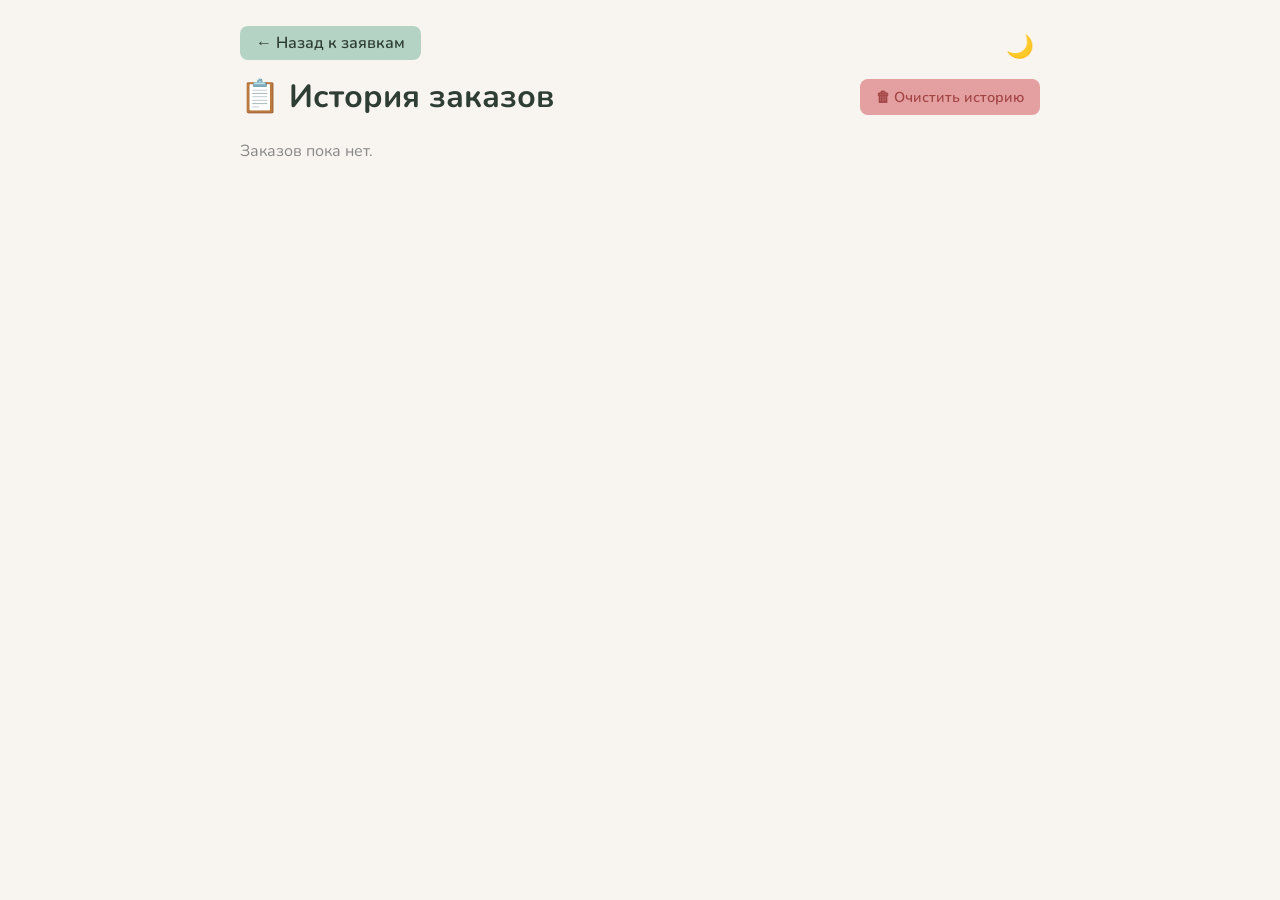
<file: history.html>
<!DOCTYPE html>
<html lang="ru">
<head>
    <meta charset="UTF-8">
    <meta name="viewport" content="width=device-width, initial-scale=1.0">
    <title>История заказов</title>
    <link rel="icon" href="data:image/svg+xml,<svg xmlns=%22http://www.w3.org/2000/svg%22 viewBox=%220 0 100 100%22><text y=%22.9em%22 font-size=%2290%22>📋</text></svg>">
    <link href="https://fonts.googleapis.com/css2?family=Nunito:wght@400;600;700&display=swap" rel="stylesheet">
    <style>
        body {
            font-family: 'Nunito', sans-serif;
            background: #f8f5f0;
            color: #4a4a4a;
            padding: 2rem;
            max-width: 800px;
            margin: auto;
        }
        h1 {
            color: #2f3e34;
            display: flex;
            justify-content: space-between;
            align-items: center;
        }
        .btn {
            background: #deb887;
            color: white;
            border: none;
            padding: 0.5rem 1rem;
            border-radius: 8px;
            font-weight: 600;
            cursor: pointer;
            font-size: 0.9rem;
            transition: background 0.2s;
            font-family: inherit;
            text-decoration: none;
            display: inline-block;
        }
        .btn:hover {
            background: #c8a27a;
        }
        .btn-danger {
            background: #e4a0a0;
            color: #a34545;
        }
        .btn-danger:hover {
            background: #d48383;
            color: white;
        }
        .btn-repeat {
            background: #6ca6a0;
            color: white;
        }
        .btn-repeat:hover {
            background: #5a8e87;
        }
        .order {
            background: white;
            border-radius: 12px;
            padding: 1rem 1rem 0.5rem 1rem;
            margin-bottom: 1.5rem;
            box-shadow: 0 2px 8px rgba(0,0,0,0.05);
        }
        .order-header {
            display: flex;
            justify-content: space-between;
            align-items: center;
            margin-bottom: 0.5rem;
        }
        .order-date {
            font-weight: 600;
            color: #6ca6a0;
        }
        .order-actions {
            display: flex;
            gap: 0.5rem;
        }
        .delete-order-btn {
            background: #f4c6c6;
            border: none;
            color: #a34545;
            padding: 0.2rem 0.6rem;
            border-radius: 5px;
            cursor: pointer;
            font-size: 0.8rem;
        }
        .delete-order-btn:hover {
            background: #e4a0a0;
            color: white;
        }
        .supplier-block {
            margin-left: 1rem;
            margin-bottom: 0.5rem;
        }
        .supplier-name {
            font-weight: 600;
            background: #d9cbb8;
            color: white;
            padding: 0.2rem 0.5rem;
            border-radius: 4px;
            display: inline-block;
            margin-bottom: 0.3rem;
        }
        ul {
            list-style: none;
            padding-left: 1rem;
        }
        li {
            margin: 0.2rem 0;
        }
        .empty {
            color: #888;
        }
        .back-link {
            margin-bottom: 1rem;
            background: #b4d3c4;
            color: #2f3e34;
            padding: 0.4rem 1rem;
            border-radius: 8px;
            text-decoration: none;
            font-weight: 600;
        }
    </style>
</head>
<body>
    <a href="index.html" class="back-link">← Назад к заявкам</a>
    <button id="theme-toggle" class="theme-toggle" title="Переключить тему" style="float: right; background: transparent; border: none; font-size: 1.4rem; cursor: pointer;">🌙</button>
    <h1>
        📋 История заказов
        <button id="clear-history-btn" class="btn btn-danger">🗑 Очистить историю</button>
    </h1>
    <div id="history-container">Загрузка...</div>

    <script>
        function loadHistory() {
            const container = document.getElementById('history-container');
            const history = JSON.parse(localStorage.getItem('orderHistory') || '[]');
            if (history.length === 0) {
                container.innerHTML = '<p class="empty">Заказов пока нет.</p>';
                return;
            }

            let html = '';
            history.slice().reverse().forEach(order => {
                const date = new Date(order.date).toLocaleString('ru-RU');
                html += `<div class="order">
                    <div class="order-header">
                        <span class="order-date">${date}</span>
                        <div class="order-actions">
                            <button class="btn btn-repeat repeat-order-btn" data-id="${order.id}">Повторить</button>
                            <button class="delete-order-btn" data-id="${order.id}">Удалить</button>
                        </div>
                    </div>`;
                for (const [supplierId, items] of Object.entries(order.cart)) {
                    const supplierName = items[0]?.supplierName || 'Поставщик';
                    html += `<div class="supplier-block">
                        <span class="supplier-name">${supplierName}</span>
                        <ul>`;
                    items.forEach(item => {
                        html += `<li>${item.name} x ${item.qty}`;
                        if (item.article) html += ` (арт. ${item.article})`;
                        if (item.price) html += ` — ${item.price.toFixed(2)} руб./шт.`;
                        html += `</li>`;
                    });
                    html += `</ul></div>`;
                }
                html += `</div>`;
            });
            container.innerHTML = html;

            // Обработчики удаления
            document.querySelectorAll('.delete-order-btn').forEach(btn => {
                btn.addEventListener('click', function() {
                    const orderId = this.getAttribute('data-id');
                    deleteOrderById(orderId);
                });
            });

            // Обработчики повтора
            document.querySelectorAll('.repeat-order-btn').forEach(btn => {
                btn.addEventListener('click', function() {
                    const orderId = this.getAttribute('data-id');
                    repeatOrder(orderId);
                });
            });
        }

        function repeatOrder(orderId) {
            const history = JSON.parse(localStorage.getItem('orderHistory') || '[]');
            const order = history.find(o => o.id === orderId);
            if (!order) return;
            if (!confirm('Заменить текущую корзину составом этого заказа?')) return;
            // Заменяем корзину в localStorage
            localStorage.setItem('cart', JSON.stringify(order.cart));
            // Устанавливаем флаг для уведомления на главной
            sessionStorage.setItem('from_history', 'true');
            // Переходим на главную страницу
            window.location.href = 'index.html';
        }

        function deleteOrderById(orderId) {
            if (!confirm('Удалить этот заказ?')) return;
            let history = JSON.parse(localStorage.getItem('orderHistory') || '[]');
            history = history.filter(order => order.id !== orderId);
            localStorage.setItem('orderHistory', JSON.stringify(history));
            loadHistory();
        }

        function clearHistory() {
            if (confirm('Вы уверены, что хотите удалить всю историю заказов?')) {
                localStorage.removeItem('orderHistory');
                loadHistory();
            }
        }

        window.addEventListener('DOMContentLoaded', () => {
            loadHistory();
            document.getElementById('clear-history-btn').addEventListener('click', clearHistory);
        });
    </script>
    <script>
(function() {
    const themeToggle = document.getElementById('theme-toggle');
    const prefersDark = window.matchMedia('(prefers-color-scheme: dark)');
    const savedTheme = localStorage.getItem('theme');
    if (savedTheme === 'dark' || (!savedTheme && prefersDark.matches)) {
        document.documentElement.classList.add('dark-theme');
        themeToggle.textContent = '☀️';
    }
    themeToggle.addEventListener('click', () => {
        const isDark = document.documentElement.classList.toggle('dark-theme');
        themeToggle.textContent = isDark ? '☀️' : '🌙';
        localStorage.setItem('theme', isDark ? 'dark' : 'light');
    });
})();
    </script>
</body>
</html>
</file>
